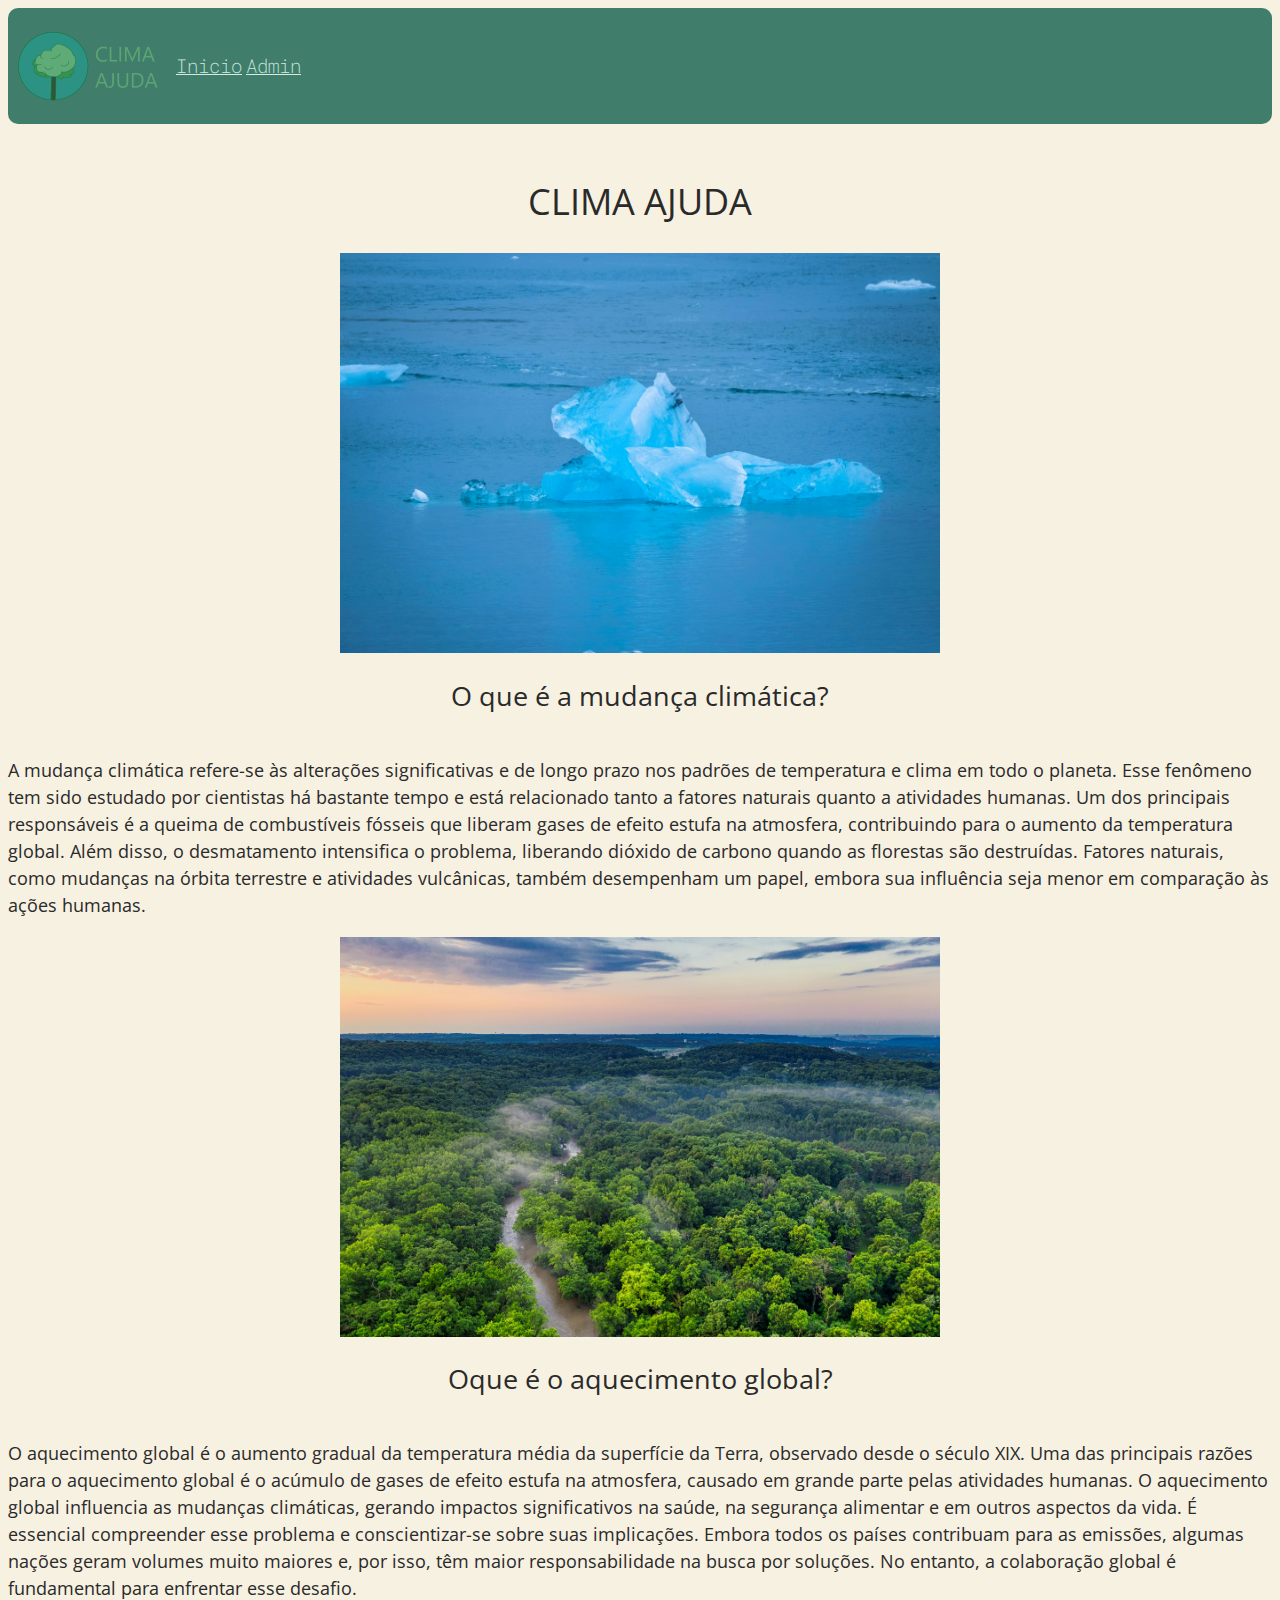
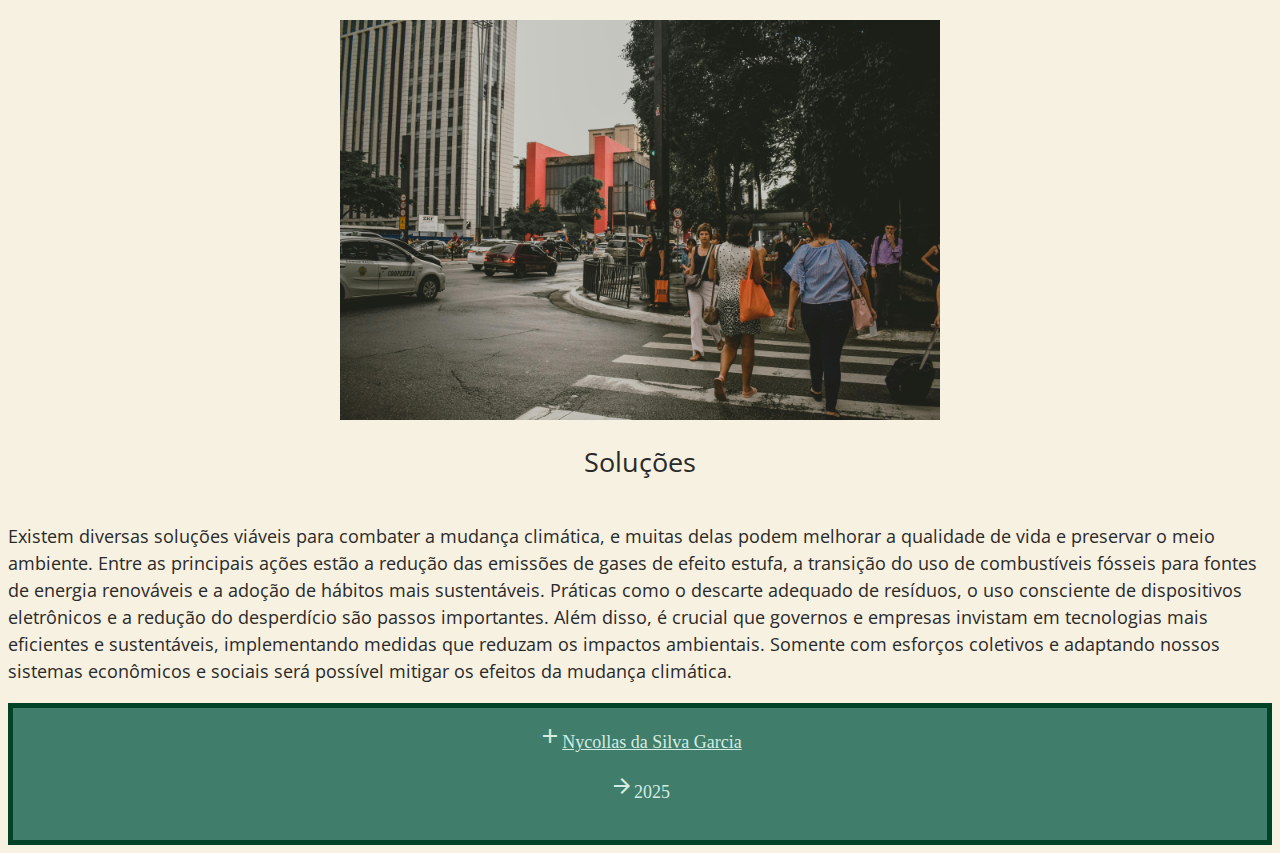
<file: index.html>
<!DOCTYPE html>
<html lang="pt-br">
<head>
    <meta charset="UTF-8">
    <meta name="viewport" content="width=device-width, initial-scale=1.0">
    <link rel="stylesheet" href="css/style.css">
    <link rel="stylesheet" href="https://fonts.googleapis.com/icon?family=Material+Icons+Outlined">
    <link rel="stylesheet" href="https://fonts.googleapis.com/icon?family=Material+Symbols+Outlined">
    <link rel="preconnect" href="https://fonts.googleapis.com">
    <link rel="preconnect" href="https://fonts.gstatic.com" crossorigin>
    <link href="https://fonts.googleapis.com/css2?family=Open+Sans:ital,wght@0,300..800;1,300..800&display=swap" rel="stylesheet">
    <link href="https://fonts.googleapis.com/css2?family=Roboto+Mono:ital,wght@0,100..700;1,100..700&display=swap" rel="stylesheet">
    <title>CLIMA AJUDA</title>
</head>
<body>
    <section class="header">
        <img src="figs/s.png" width="150" height="100" alt="CLIMA AJUDA">
        <nav>
        <a class="links" href="index.html">Inicio</a>
        <a class="links" href="admin.html">Admin</a>
        </nav>
    </section>

    <section class="secDesc">
        <br>

        <h1 class="open-sans-sas">CLIMA AJUDA</h1>

        <img src="figs/ice.jpg" width="600" height="400" alt="Gelo">
        <h2 class="open-sans-sas">O que é a mudança climática?</h2>
        <p class="open-sans-sas">A mudança climática refere-se às alterações significativas e de longo prazo nos padrões de temperatura e clima em todo o planeta.
        Esse fenômeno tem sido estudado por cientistas há bastante tempo e está relacionado tanto a fatores naturais quanto a atividades humanas.
        Um dos principais responsáveis é a queima de combustíveis fósseis que liberam gases de efeito estufa na atmosfera,
        contribuindo para o aumento da temperatura global. Além disso, o desmatamento intensifica o problema, 
        liberando dióxido de carbono quando as florestas são destruídas. Fatores naturais, como mudanças na órbita terrestre e atividades vulcânicas, 
        também desempenham um papel, embora sua influência seja menor em comparação às ações humanas.</p>

        <img src="figs/forest.jpg" width="600" height="400" alt="Floresta">
        <h2 class="open-sans-sas">Oque é o aquecimento global?</h2>
        <p class="open-sans-sas">O aquecimento global é o aumento gradual da temperatura média da superfície da Terra, 
        observado desde o século XIX. 
        Uma das principais razões para o aquecimento global é o acúmulo de gases de efeito estufa na atmosfera, 
        causado em grande parte pelas atividades humanas. O aquecimento global influencia as mudanças climáticas, 
        gerando impactos significativos na saúde, na segurança alimentar e em outros aspectos da vida. 
        É essencial compreender esse problema e conscientizar-se sobre suas implicações. 
        Embora todos os países contribuam para as emissões, algumas nações geram volumes muito maiores e, 
        por isso, têm maior responsabilidade na busca por soluções. No entanto, a colaboração global é fundamental para enfrentar esse desafio.</p>

        <img src="figs/saopaulo.jpg" width="600" height="400" alt="São Paulo, SP">
        <h2 class="open-sans-sas">Soluções</h2>
        <p class="open-sans-sas">Existem diversas soluções viáveis para combater a mudança climática, 
        e muitas delas podem melhorar a qualidade de vida e preservar o meio ambiente. Entre as principais ações estão a redução das emissões de gases de efeito estufa, 
        a transição do uso de combustíveis fósseis para fontes de energia renováveis e a adoção de hábitos mais sustentáveis. 
        Práticas como o descarte adequado de resíduos, o uso consciente de dispositivos eletrônicos e a redução do desperdício são passos importantes. 
        Além disso, é crucial que governos e empresas invistam em tecnologias mais eficientes e sustentáveis, 
        implementando medidas que reduzam os impactos ambientais. 
        Somente com esforços coletivos e adaptando nossos sistemas econômicos e sociais será possível mitigar os efeitos da mudança climática.</p>

        <footer>
            <a href="https://nycollassg.github.io/curriculum/" target="_blank"><i class="material-icons-outlined">add</i>Nycollas da Silva Garcia</a>
            <p><i class="material-symbols-outlined">arrow_forward</i>2025</p>
        </footer>
    </section>
</body>
</html>
</file>
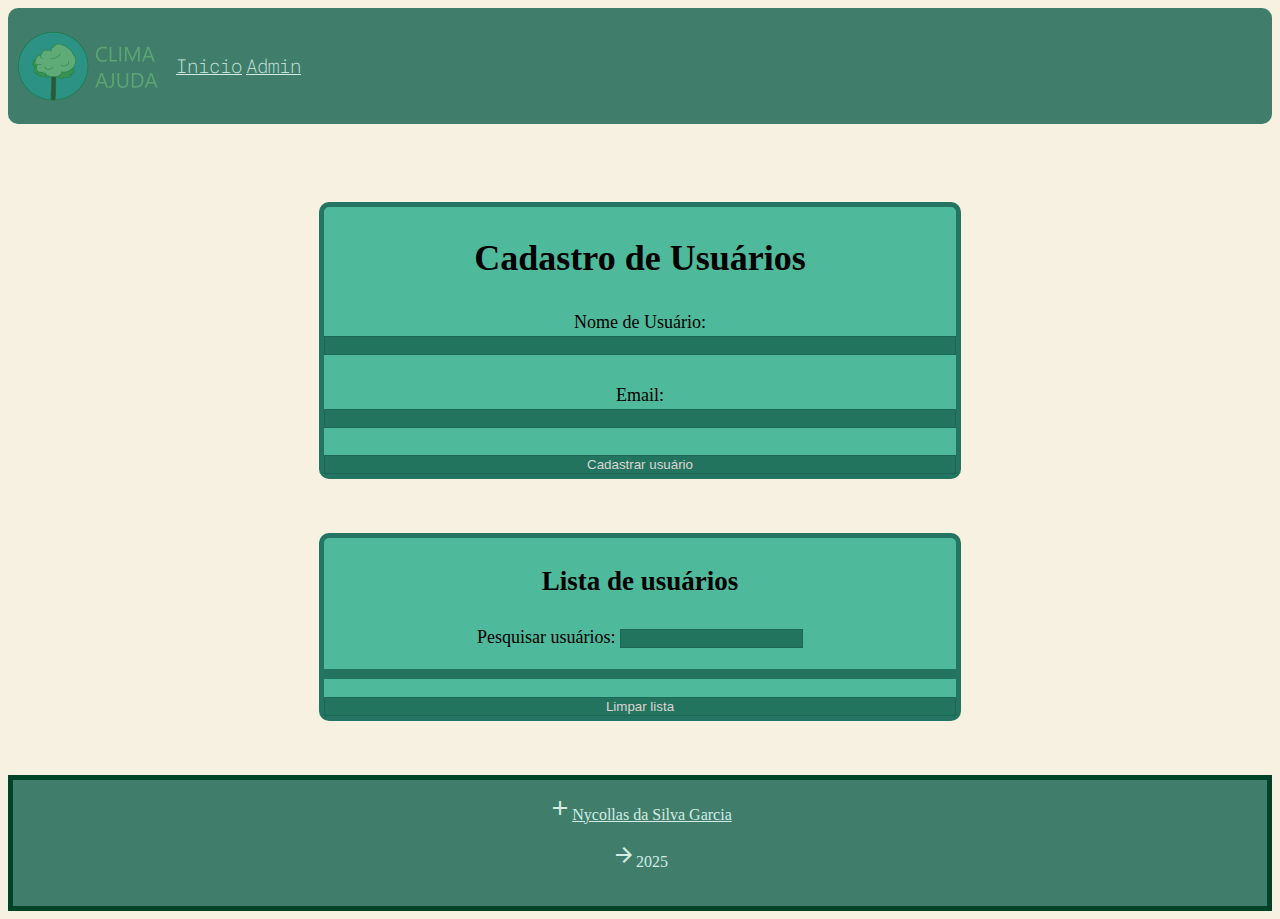
<file: admin.html>
<!DOCTYPE html>
<html lang="pt-br">
<head>
    <meta charset="UTF-8">
    <meta name="viewport" content="width=device-width, initial-scale=1.0">
    <link rel="stylesheet" href="css/style.css">
    <link rel="stylesheet" href="https://fonts.googleapis.com/icon?family=Material+Icons+Outlined">
    <link rel="stylesheet" href="https://fonts.googleapis.com/icon?family=Material+Symbols+Outlined">
    <link rel="preconnect" href="https://fonts.googleapis.com">
    <link rel="preconnect" href="https://fonts.gstatic.com" crossorigin>
    <link href="https://fonts.googleapis.com/css2?family=Roboto+Mono:ital,wght@0,100..700;1,100..700&display=swap" rel="stylesheet">
    <title>Login</title>
</head>
<body>
    <section class="header">
        <img src="figs/s.png" width="150" height="100" alt="CLIMA AJUDA">
        <nav>
        <a class="links" href="index.html">Inicio</a>
        <a class="links" href="admin.html">Admin</a>
        </nav>
    </section>
    <br>

    <section class="cadastroAdm">
        <form class="credenciais">
            <h1>Cadastro de Usuários</h1>
            <label for="nome">Nome de Usuário:</label>
            <input type="text" id="nome" name="nome" required><br>
            <label for="email">Email:</label>
            <input type="email" name="email" id="email"required>
            <br>
            <button class="insBtn" onclick="addUser()">Cadastrar usuário</button>
        </form>
        <div class="listaUsers">
        <h2>Lista de usuários</h2>
        <form class="userSearch">
            <label for="search">Pesquisar usuários: </label>
            <input type="text" name="search" id="search">
        </form>
        <ul class="userlist" id="userlist">
            <li>teste</li>
        </ul>

        <button id="clearBtn" class="insBtn" onclick="clearList()">Limpar lista</button>
        </div>
    </section>

    <footer>
        <a href="https://nycollassg.github.io/curriculum/" target="_blank"><i class="material-icons-outlined">add</i>Nycollas da Silva Garcia</a>
        <p><i class="material-symbols-outlined">arrow_forward</i>2025</p>
    </footer>

    <script src="script/script.js"></script>
</body>
</html>
</file>
<file: css/style.css>
body {
    background-color: #f7f1e1   ;
    line-height: 1.5;
}

.header {
    background-color: #1b6653d4;
    display: flex;
    align-items: center;
    gap: 10px;
    border-radius: 10px;
    padding: 0.5em;
}

.links {
    color: #d3ece3;
    font-size: larger;
    font-family: "Roboto Mono", monospace;
    font-weight: 200;
    font-style: normal;
}

a:hover {
    color: rgb(0, 0, 0);
}

.secDesc {
    font-size: large;
    display: flex;
    align-items: center;
    flex-wrap: wrap;
    flex-direction: column;
}

footer {
    box-sizing: border-box;
    background-color: #1b6653d4;
    color: #d3ece3;
    text-align: center;
    margin: auto;
    padding: 1rem;
    border: 5px solid rgb(1, 67, 39);
    width: 100%;
}

.listaUsers {
    display: flex;
    background-color: #2cad8dd4;
    flex-direction: column;
    flex-wrap: wrap;
    margin:3em auto; 
    border: 5px solid #1b6653d4;
    font-size: 18px;
    text-align: center;
    border-radius: 10px;
    width: 50%;
}

 .credenciais {
    display: flex;
    background-color: #2cad8dd4;
    flex-direction: column;
    flex-wrap: wrap;
    margin:3em auto; 
    border: 5px solid #1b6653d4;
    font-size: 18px;
    text-align: center;
    border-radius: 10px;
    width: 50%;
}

.cadastroAdm {
    text-align: center;
}

.credenciais input {
    background-color: #1b6653d4;
    border: 1px solid #1b6653d4;
}

.userSearch input {
    background-color: #1b6653d4;
    border: 1px solid #1b6653d4;
}

.insBtn {
    padding: 1em auto;
    background-color: #1b6653d4;
    border: 1px solid #1b6653d4;
    color: rgb(221, 212, 212);
}

.userListItem {
    background-color: #3bc5a3d4;
    border-top: 2px solid #1b6653d4;
    border-bottom: 2px solid #1b6653d4;
}

.userlist {
    list-style-type: none;
    padding: 0;
    border-top: 5px solid #1b6653d4;
    border-bottom: 5px solid #1b6653d4;
}

button:hover {
    background-color: #134639d4;
    border: 1px solid #134639d4;
}

footer a {
    color: #d3ece3;
}

fieldset {
    display: flex;
    flex-direction: column;
    flex-wrap: wrap;
}

legend {
    text-align: center;
}


.open-sans-sas {
  font-family: "Open Sans", sans-serif;
  font-weight: 400;
  font-style: normal;
  font-variation-settings: "wdth" 100;
  color: #2a2a2a ;
}
</file>
